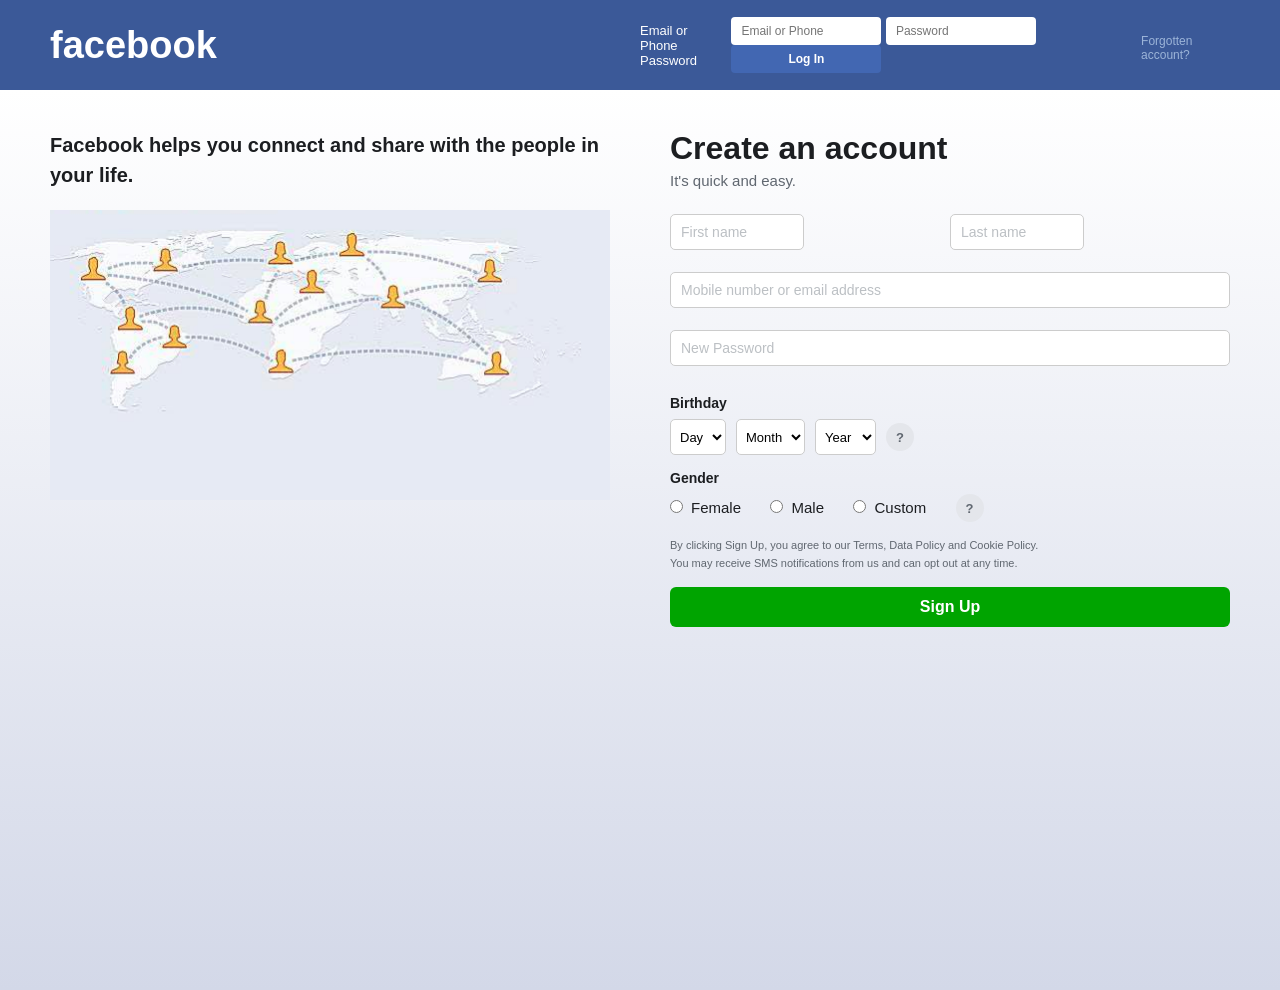
<file: index.html>
<!doctype html>
<html lang="en">
  <head>
    <meta charset="UTF-8" />
    <meta name="viewport" content="width=device-width, initial-scale=1.0" />
    <title>Facebook Login</title>
    <link rel="stylesheet" href="fb.css" type="text/css" />
  </head>
  <body>
    <div class="container">
      <div class="header">
        <div class="logo">
          <a class="logo-text" href="index.html">facebook</a>
        </div>
        <div class="login">
          <form action="#" method="post" class="login-controls">
            <div class="login-row">
              <label class="login-label" for="login-email"
                >Email or Phone</label
              >
              <label class="login-label" for="login-password">Password</label>
            </div>

            <div class="login-row">
              <input
                id="login-email"
                name="email"
                type="text"
                placeholder="Email or Phone"
                autocomplete="username"
                required
              />
              <input
                id="login-password"
                name="password"
                type="password"
                placeholder="Password"
                autocomplete="current-password"
                required
              />
              <input class="sub-btn" type="submit" value="Log In" />
            </div>

            <div class="login-row">
              <a class="forgotten" href="forgotten.html">Forgotten account?</a>
            </div>
          </form>
        </div>
      </div>
      <div class="main-body">
        <div class="left-section">
          <p class="para">
            Facebook helps you connect and share with the people in your life.
          </p>
          <img class="image" src="fb.png" />
        </div>
        <div class="right-section">
          <h1>Create an account</h1>
          <p class="para2">It's quick and easy.</p>
          <form action="">
            <table>
              <tr>
                <td>
                  <input class="form" type="text" placeholder="First name" />
                </td>
                <td>
                  <input class="form" type="text" placeholder="Last name" />
                </td>
              </tr>
            </table>
            <table>
              <tr>
                <td>
                  <input
                    class="contact"
                    type="email"
                    placeholder="Mobile number or email address"
                  />
                </td>
              </tr>
              <tr>
                <td>
                  <input
                    class="contact"
                    type="password"
                    placeholder="New Password"
                  />
                </td>
              </tr>
            </table>
          </form>
          <div class="bottom-section">
            <h3>Birthday</h3>
            <div class="bod">
              <select class="day" name="" id="">
                <option value="">Day</option>
                <option value="">1</option>
                <option value="">2</option>
                <option value="">3</option>
              </select>
              <select class="month" name="" id="">
                <option value="">Month</option>
                <option value="">Jan</option>
                <option value="">Feb</option>
                <option value="">march</option>
              </select>
              <select class="year" name="" id="">
                <option value="">Year</option>
                <option value="">2000</option>
                <option value="">2001</option>
                <option value="">2002</option>
              </select>
              <button class="question">?</button>
            </div>
            <h3>Gender</h3>
            <div>
              <input type="radio" name="gender" id="female" /><label
                class="gender"
                for="female"
                >Female</label
              >
              <input type="radio" name="gender" id="male" /><label
                class="gender"
                for="male"
                >Male</label
              >
              <input type="radio" name="gender" id="custom" /><label
                class="gender"
                for="custom"
                >Custom</label
              >
              <button type="button" class="question">?</button>
            </div>
            <p class="para-small">
              By clicking Sign Up, you agree to our Terms, Data Policy and
              Cookie Policy. <br />
              You may receive SMS notifications from us and can opt out at any
              time.
            </p>
            <button type="submit" class="signup">Sign Up</button>
          </div>
        </div>
      </div>
    </div>
  </body>
</html>
</file>
<file: fb.css>
* {
  margin: 0;
  padding: 0;
  box-sizing: border-box;
}

body {
  margin: 0;
  font-family:
    Helvetica Neue,
    Helvetica,
    Arial,
    sans-serif;
}

.header {
  background: #3b5998;
  width: 100%;
  height: 90px;
  display: flex;
  align-items: center;
  justify-content: space-between;
  padding: 0 50px;
}

.logo {
  width: 50%;
}

.logo-text {
  font-size: 38px;
  color: #fff;
  font-weight: bold;
  text-decoration: none;
  font-family:
    Helvetica Neue,
    Helvetica,
    Arial,
    sans-serif;
}

.login {
  width: 50%;
}

.login-controls {
  display: flex;
  gap: 15px;
  align-items: center;
  justify-content: flex-end;
}

.login-label {
  color: #fff;
  font-size: 13px;
  display: flex;
  flex-direction: column;
}

.login-controls input {
  padding: 7px 10px;
  border: none;
  border-radius: 4px;
  font-size: 12px;
  width: 150px;
}

.sub-btn {
  background-color: #4267b2;
  color: #fff;
  border: none;
  border-radius: 4px;
  height: 28px;
  padding: 5px 20px;
  cursor: pointer;
  font-weight: bold;
  font-size: 13px;
  transition: 0.2s;
}

.sub-btn:hover {
  background-color: #365899;
}

.forgotten {
  color: #9cb4d8;
  font-size: 12px;
  text-decoration: none;
  margin-top: 5px;
  display: block;
}

.forgotten:hover {
  text-decoration: underline;
}

.main-body {
  background: linear-gradient(to bottom, white, #d3d8e8);
  width: 100%;
  height: 100vh;
  display: flex;
  padding: 40px 50px;
  gap: 60px;
}

.left-section {
  flex: 1;
}

.left-section .para {
  font-size: 20px;
  font-weight: bold;
  color: #1c1e21;
  margin-bottom: 20px;
  line-height: 1.5;
}

.image {
  width: 100%;
  max-width: 700px;
}

.right-section {
  flex: 1;
}

.right-section h1 {
  font-size: 32px;
  color: #1c1e21;
  margin-bottom: 5px;
  font-weight: bold;
}

.para2 {
  font-size: 15px;
  color: #606770;
  margin-bottom: 20px;
}

.form {
  height: 36px;
  width: 48%;
  border-radius: 5px;
  font-size: 14px;
  border: 1px solid #ccc;
  padding: 10px;
  margin-right: 15px;
  margin-bottom: 12px;
}

.form::placeholder {
  color: #bcc0c4;
}

.contact {
  height: 36px;
  width: 100%;
  border-radius: 5px;
  font-size: 14px;
  border: 1px solid #ccc;
  padding: 10px;
  margin-bottom: 12px;
}

.contact::placeholder {
  color: #bcc0c4;
}

.bottom-section {
  color: #606770;
}

.bottom-section h3 {
  font-size: 14px;
  font-weight: bold;
  margin-top: 12px;
  margin-bottom: 8px;
  color: #1c1e21;
}

.bod {
  display: flex;
  gap: 10px;
  align-items: center;
  margin-bottom: 15px;
}

.day,
.month,
.year {
  height: 36px;
  border: 1px solid #ccc;
  border-radius: 5px;
  font-size: 13px;
  padding: 5px;
  cursor: pointer;
  background-color: white;
}

.question {
  border-radius: 50%;
  background-color: #e4e6eb;
  font-size: 13px;
  color: #606770;
  font-weight: bold;
  border: none;
  width: 28px;
  height: 28px;
  cursor: pointer;
  transition: 0.2s;
}

.question:hover {
  background-color: #d0d2d7;
}

.gender {
  color: #1c1e21;
  font-size: 15px;
  margin-right: 25px;
  cursor: pointer;
}

input[type="radio"] {
  cursor: pointer;
  margin-right: 8px;
}

.para-small {
  color: #606770;
  font-size: 11px;
  line-height: 1.6;
  margin: 15px 0;
}

.signup {
  font-weight: bold;
  font-size: 16px;
  border-radius: 6px;
  background-color: #00a400;
  height: 40px;
  width: 100%;
  border: none;
  color: white;
  cursor: pointer;
  transition: 0.2s;
  font-family:
    Helvetica Neue,
    Helvetica,
    Arial,
    sans-serif;
}

.signup:hover {
  background-color: #31a24c;
}

form table {
  width: 100%;
  border-collapse: collapse;
}

form table tr td {
  padding: 5px 0;
}
</file>
